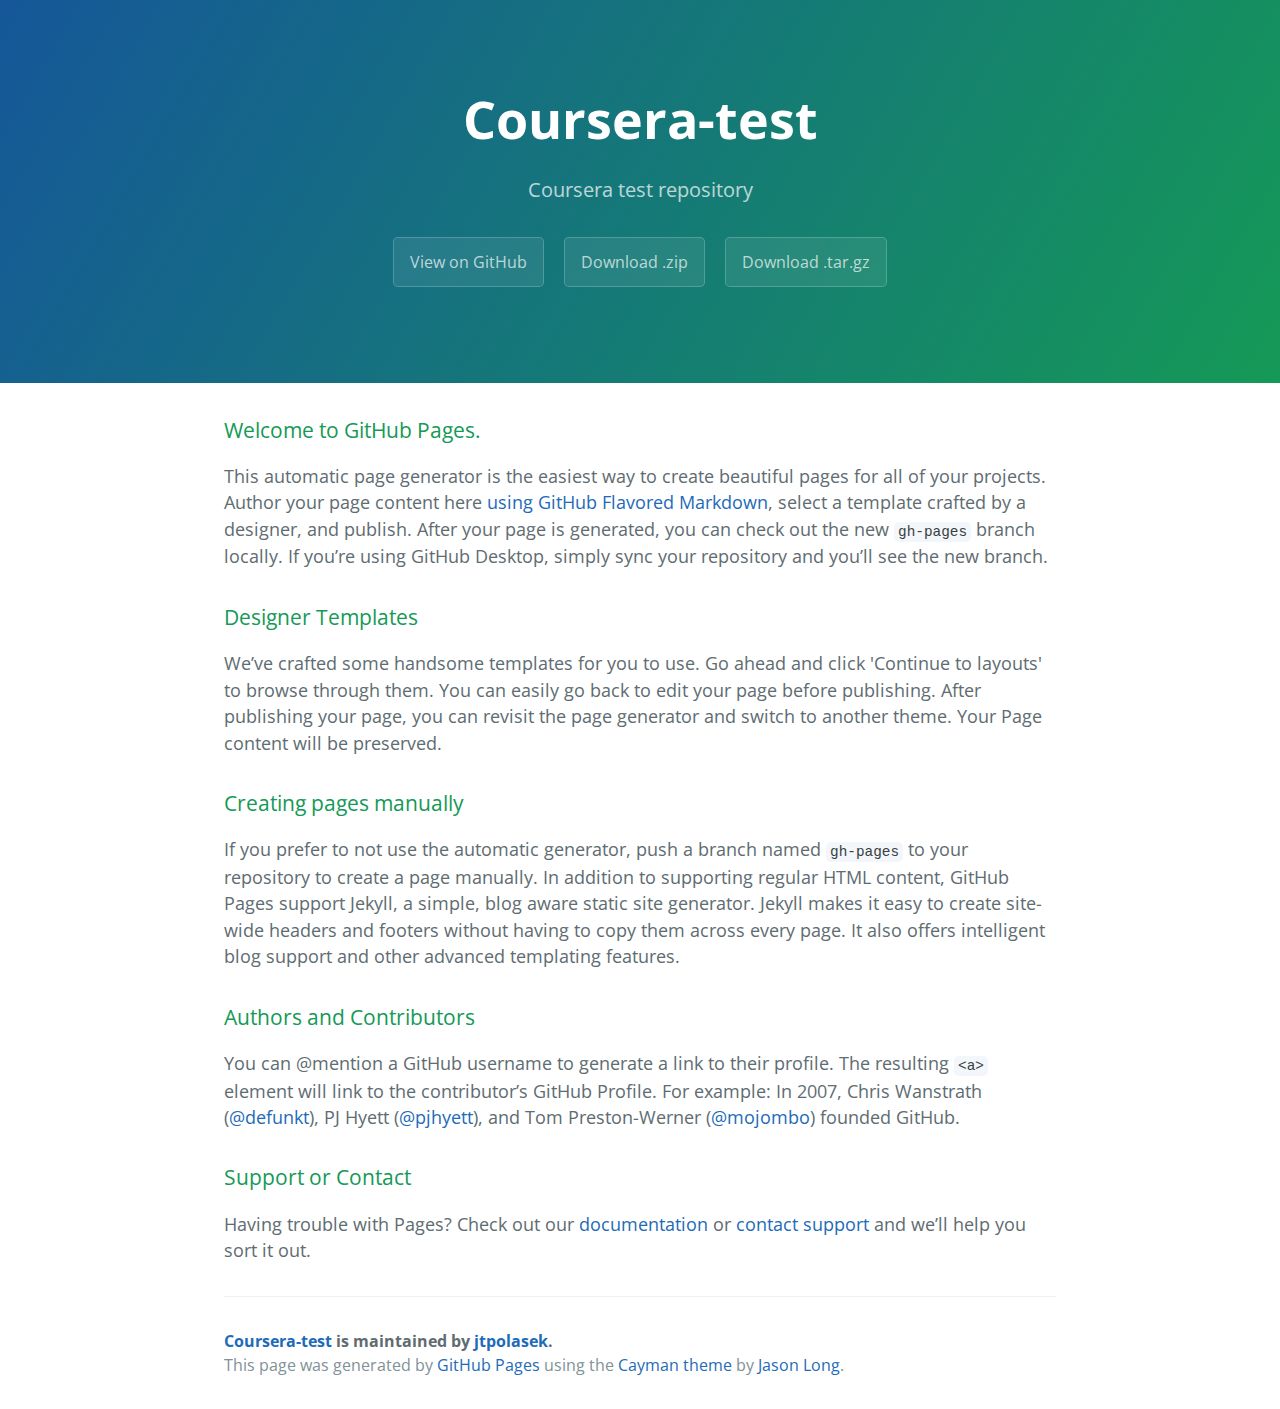
<file: index.html>
<!DOCTYPE html>
<html lang="en-us">
  <head>
    <meta charset="UTF-8">
    <title>Coursera-test by jtpolasek</title>
    <meta name="viewport" content="width=device-width, initial-scale=1">
    <link rel="stylesheet" type="text/css" href="stylesheets/normalize.css" media="screen">
    <link href='https://fonts.googleapis.com/css?family=Open+Sans:400,700' rel='stylesheet' type='text/css'>
    <link rel="stylesheet" type="text/css" href="stylesheets/stylesheet.css" media="screen">
    <link rel="stylesheet" type="text/css" href="stylesheets/github-light.css" media="screen">
  </head>
  <body>
    <section class="page-header">
      <h1 class="project-name">Coursera-test</h1>
      <h2 class="project-tagline">Coursera test repository</h2>
      <a href="https://github.com/jtpolasek/coursera-test" class="btn">View on GitHub</a>
      <a href="https://github.com/jtpolasek/coursera-test/zipball/master" class="btn">Download .zip</a>
      <a href="https://github.com/jtpolasek/coursera-test/tarball/master" class="btn">Download .tar.gz</a>
    </section>

    <section class="main-content">
      <h3>
<a id="welcome-to-github-pages" class="anchor" href="#welcome-to-github-pages" aria-hidden="true"><span aria-hidden="true" class="octicon octicon-link"></span></a>Welcome to GitHub Pages.</h3>

<p>This automatic page generator is the easiest way to create beautiful pages for all of your projects. Author your page content here <a href="https://guides.github.com/features/mastering-markdown/">using GitHub Flavored Markdown</a>, select a template crafted by a designer, and publish. After your page is generated, you can check out the new <code>gh-pages</code> branch locally. If you’re using GitHub Desktop, simply sync your repository and you’ll see the new branch.</p>

<h3>
<a id="designer-templates" class="anchor" href="#designer-templates" aria-hidden="true"><span aria-hidden="true" class="octicon octicon-link"></span></a>Designer Templates</h3>

<p>We’ve crafted some handsome templates for you to use. Go ahead and click 'Continue to layouts' to browse through them. You can easily go back to edit your page before publishing. After publishing your page, you can revisit the page generator and switch to another theme. Your Page content will be preserved.</p>

<h3>
<a id="creating-pages-manually" class="anchor" href="#creating-pages-manually" aria-hidden="true"><span aria-hidden="true" class="octicon octicon-link"></span></a>Creating pages manually</h3>

<p>If you prefer to not use the automatic generator, push a branch named <code>gh-pages</code> to your repository to create a page manually. In addition to supporting regular HTML content, GitHub Pages support Jekyll, a simple, blog aware static site generator. Jekyll makes it easy to create site-wide headers and footers without having to copy them across every page. It also offers intelligent blog support and other advanced templating features.</p>

<h3>
<a id="authors-and-contributors" class="anchor" href="#authors-and-contributors" aria-hidden="true"><span aria-hidden="true" class="octicon octicon-link"></span></a>Authors and Contributors</h3>

<p>You can @mention a GitHub username to generate a link to their profile. The resulting <code>&lt;a&gt;</code> element will link to the contributor’s GitHub Profile. For example: In 2007, Chris Wanstrath (<a href="https://github.com/defunkt" class="user-mention">@defunkt</a>), PJ Hyett (<a href="https://github.com/pjhyett" class="user-mention">@pjhyett</a>), and Tom Preston-Werner (<a href="https://github.com/mojombo" class="user-mention">@mojombo</a>) founded GitHub.</p>

<h3>
<a id="support-or-contact" class="anchor" href="#support-or-contact" aria-hidden="true"><span aria-hidden="true" class="octicon octicon-link"></span></a>Support or Contact</h3>

<p>Having trouble with Pages? Check out our <a href="https://help.github.com/pages">documentation</a> or <a href="https://github.com/contact">contact support</a> and we’ll help you sort it out.</p>

      <footer class="site-footer">
        <span class="site-footer-owner"><a href="https://github.com/jtpolasek/coursera-test">Coursera-test</a> is maintained by <a href="https://github.com/jtpolasek">jtpolasek</a>.</span>

        <span class="site-footer-credits">This page was generated by <a href="https://pages.github.com">GitHub Pages</a> using the <a href="https://github.com/jasonlong/cayman-theme">Cayman theme</a> by <a href="https://twitter.com/jasonlong">Jason Long</a>.</span>
      </footer>

    </section>

  
  </body>
</html>
</file>
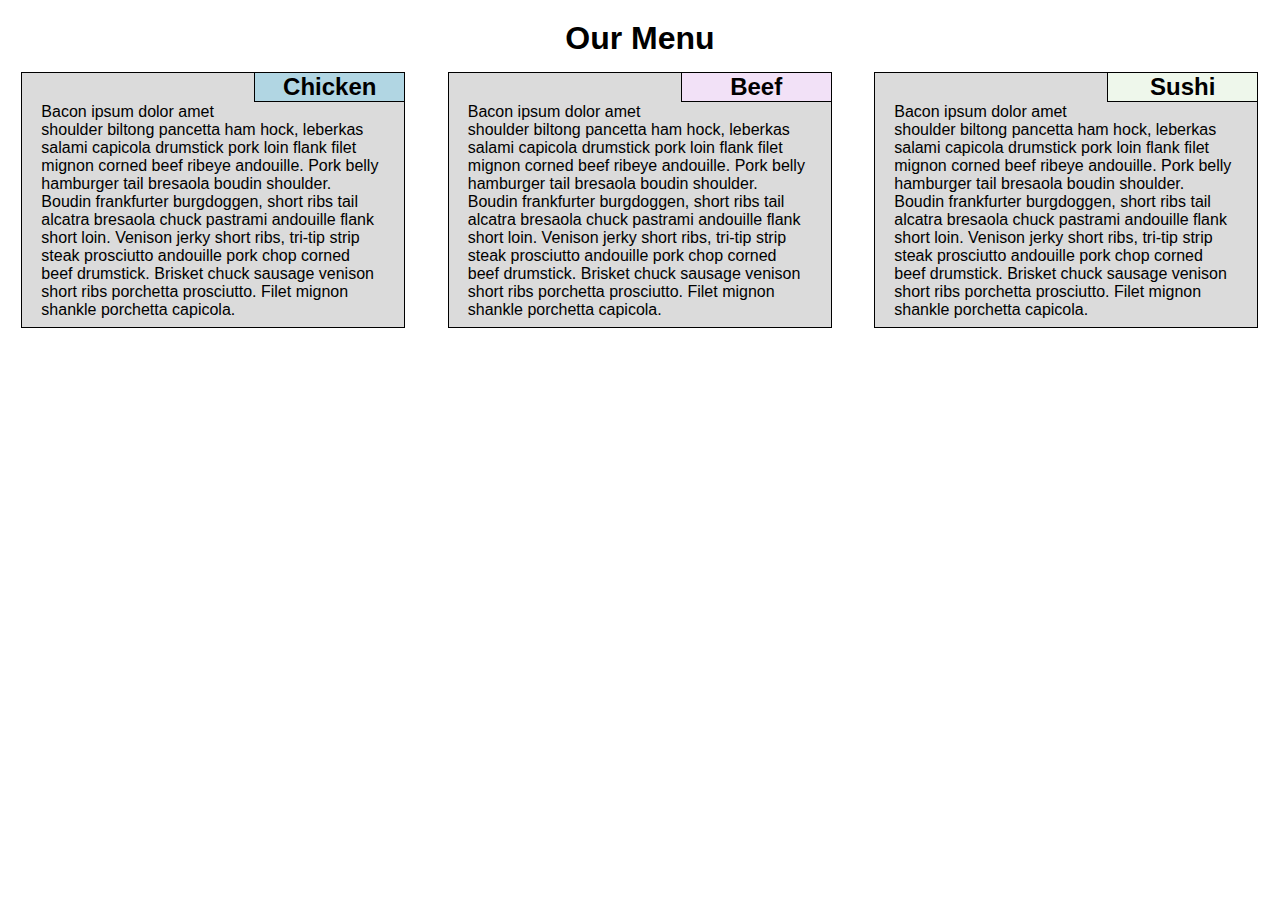
<file: mod2-done/index.html>
<!DOCTYPE html>
<html lang="en-us">
  <head>
    <meta charset="UTF-8">
    <title>Module 2 grid project</title>
    <meta name="viewport" content="width=device-width, initial-scale=1">
    <link rel="stylesheet" type="text/css" href="css/styles.css" media="screen">
  </head>
  <body>
    <h1 class="project-name">Our Menu</h1>
    <div class='row'>
      <section class="col-lg-1 col-md-1 col-sm-1">
      <h2 class='section-head' id="chicken">Chicken</h2> 
      <p>Bacon ipsum dolor amet shoulder biltong pancetta ham hock, leberkas salami capicola drumstick pork loin flank filet mignon corned beef ribeye andouille. Pork belly hamburger tail bresaola boudin shoulder. Boudin frankfurter burgdoggen, short ribs tail alcatra bresaola chuck pastrami andouille flank short loin. Venison jerky short ribs, tri-tip strip steak prosciutto andouille pork chop corned beef drumstick. Brisket chuck sausage venison short ribs porchetta prosciutto. Filet mignon shankle porchetta capicola.</p>     
      </section>
      <section class="col-lg-1 col-md-1 col-sm-1">
       <h2 class='section-head' id="beef">Beef</h2> 
        <p>Bacon ipsum dolor amet shoulder biltong pancetta ham hock, leberkas salami capicola drumstick pork loin flank filet mignon corned beef ribeye andouille. Pork belly hamburger tail bresaola boudin shoulder. Boudin frankfurter burgdoggen, short ribs tail alcatra bresaola chuck pastrami andouille flank short loin. Venison jerky short ribs, tri-tip strip steak prosciutto andouille pork chop corned beef drumstick. Brisket chuck sausage venison short ribs porchetta prosciutto. Filet mignon shankle porchetta capicola.</p>     
      </section>
      <section class="col-lg-1 col-sm-1 block">
       <h2 class='section-head' id="sushi">Sushi</h2> 
        <p>Bacon ipsum dolor amet shoulder biltong pancetta ham hock, leberkas salami capicola drumstick pork loin flank filet mignon corned beef ribeye andouille. Pork belly hamburger tail bresaola boudin shoulder. Boudin frankfurter burgdoggen, short ribs tail alcatra bresaola chuck pastrami andouille flank short loin. Venison jerky short ribs, tri-tip strip steak prosciutto andouille pork chop corned beef drumstick. Brisket chuck sausage venison short ribs porchetta prosciutto. Filet mignon shankle porchetta capicola.</p>     
      </section>
    </div>
  </body>
</html>
</file>
<file: stylesheets/stylesheet.css>
* {
  box-sizing: border-box; }

body {
  padding: 0;
  margin: 0;
  font-family: "Open Sans", "Helvetica Neue", Helvetica, Arial, sans-serif;
  font-size: 16px;
  line-height: 1.5;
  color: #606c71; }

a {
  color: #1e6bb8;
  text-decoration: none; }
  a:hover {
    text-decoration: underline; }

.btn {
  display: inline-block;
  margin-bottom: 1rem;
  color: rgba(255, 255, 255, 0.7);
  background-color: rgba(255, 255, 255, 0.08);
  border-color: rgba(255, 255, 255, 0.2);
  border-style: solid;
  border-width: 1px;
  border-radius: 0.3rem;
  transition: color 0.2s, background-color 0.2s, border-color 0.2s; }
  .btn + .btn {
    margin-left: 1rem; }

.btn:hover {
  color: rgba(255, 255, 255, 0.8);
  text-decoration: none;
  background-color: rgba(255, 255, 255, 0.2);
  border-color: rgba(255, 255, 255, 0.3); }

@media screen and (min-width: 64em) {
  .btn {
    padding: 0.75rem 1rem; } }

@media screen and (min-width: 42em) and (max-width: 64em) {
  .btn {
    padding: 0.6rem 0.9rem;
    font-size: 0.9rem; } }

@media screen and (max-width: 42em) {
  .btn {
    display: block;
    width: 100%;
    padding: 0.75rem;
    font-size: 0.9rem; }
    .btn + .btn {
      margin-top: 1rem;
      margin-left: 0; } }

.page-header {
  color: #fff;
  text-align: center;
  background-color: #159957;
  background-image: linear-gradient(120deg, #155799, #159957); }

@media screen and (min-width: 64em) {
  .page-header {
    padding: 5rem 6rem; } }

@media screen and (min-width: 42em) and (max-width: 64em) {
  .page-header {
    padding: 3rem 4rem; } }

@media screen and (max-width: 42em) {
  .page-header {
    padding: 2rem 1rem; } }

.project-name {
  margin-top: 0;
  margin-bottom: 0.1rem; }

@media screen and (min-width: 64em) {
  .project-name {
    font-size: 3.25rem; } }

@media screen and (min-width: 42em) and (max-width: 64em) {
  .project-name {
    font-size: 2.25rem; } }

@media screen and (max-width: 42em) {
  .project-name {
    font-size: 1.75rem; } }

.project-tagline {
  margin-bottom: 2rem;
  font-weight: normal;
  opacity: 0.7; }

@media screen and (min-width: 64em) {
  .project-tagline {
    font-size: 1.25rem; } }

@media screen and (min-width: 42em) and (max-width: 64em) {
  .project-tagline {
    font-size: 1.15rem; } }

@media screen and (max-width: 42em) {
  .project-tagline {
    font-size: 1rem; } }

.main-content :first-child {
  margin-top: 0; }
.main-content img {
  max-width: 100%; }
.main-content h1, .main-content h2, .main-content h3, .main-content h4, .main-content h5, .main-content h6 {
  margin-top: 2rem;
  margin-bottom: 1rem;
  font-weight: normal;
  color: #159957; }
.main-content p {
  margin-bottom: 1em; }
.main-content code {
  padding: 2px 4px;
  font-family: Consolas, "Liberation Mono", Menlo, Courier, monospace;
  font-size: 0.9rem;
  color: #383e41;
  background-color: #f3f6fa;
  border-radius: 0.3rem; }
.main-content pre {
  padding: 0.8rem;
  margin-top: 0;
  margin-bottom: 1rem;
  font: 1rem Consolas, "Liberation Mono", Menlo, Courier, monospace;
  color: #567482;
  word-wrap: normal;
  background-color: #f3f6fa;
  border: solid 1px #dce6f0;
  border-radius: 0.3rem; }
  .main-content pre > code {
    padding: 0;
    margin: 0;
    font-size: 0.9rem;
    color: #567482;
    word-break: normal;
    white-space: pre;
    background: transparent;
    border: 0; }
.main-content .highlight {
  margin-bottom: 1rem; }
  .main-content .highlight pre {
    margin-bottom: 0;
    word-break: normal; }
.main-content .highlight pre, .main-content pre {
  padding: 0.8rem;
  overflow: auto;
  font-size: 0.9rem;
  line-height: 1.45;
  border-radius: 0.3rem; }
.main-content pre code, .main-content pre tt {
  display: inline;
  max-width: initial;
  padding: 0;
  margin: 0;
  overflow: initial;
  line-height: inherit;
  word-wrap: normal;
  background-color: transparent;
  border: 0; }
  .main-content pre code:before, .main-content pre code:after, .main-content pre tt:before, .main-content pre tt:after {
    content: normal; }
.main-content ul, .main-content ol {
  margin-top: 0; }
.main-content blockquote {
  padding: 0 1rem;
  margin-left: 0;
  color: #819198;
  border-left: 0.3rem solid #dce6f0; }
  .main-content blockquote > :first-child {
    margin-top: 0; }
  .main-content blockquote > :last-child {
    margin-bottom: 0; }
.main-content table {
  display: block;
  width: 100%;
  overflow: auto;
  word-break: normal;
  word-break: keep-all; }
  .main-content table th {
    font-weight: bold; }
  .main-content table th, .main-content table td {
    padding: 0.5rem 1rem;
    border: 1px solid #e9ebec; }
.main-content dl {
  padding: 0; }
  .main-content dl dt {
    padding: 0;
    margin-top: 1rem;
    font-size: 1rem;
    font-weight: bold; }
  .main-content dl dd {
    padding: 0;
    margin-bottom: 1rem; }
.main-content hr {
  height: 2px;
  padding: 0;
  margin: 1rem 0;
  background-color: #eff0f1;
  border: 0; }

@media screen and (min-width: 64em) {
  .main-content {
    max-width: 64rem;
    padding: 2rem 6rem;
    margin: 0 auto;
    font-size: 1.1rem; } }

@media screen and (min-width: 42em) and (max-width: 64em) {
  .main-content {
    padding: 2rem 4rem;
    font-size: 1.1rem; } }

@media screen and (max-width: 42em) {
  .main-content {
    padding: 2rem 1rem;
    font-size: 1rem; } }

.site-footer {
  padding-top: 2rem;
  margin-top: 2rem;
  border-top: solid 1px #eff0f1; }

.site-footer-owner {
  display: block;
  font-weight: bold; }

.site-footer-credits {
  color: #819198; }

@media screen and (min-width: 64em) {
  .site-footer {
    font-size: 1rem; } }

@media screen and (min-width: 42em) and (max-width: 64em) {
  .site-footer {
    font-size: 1rem; } }

@media screen and (max-width: 42em) {
  .site-footer {
    font-size: 0.9rem; } }
</file>
<file: stylesheets/github-light.css>
/*
The MIT License (MIT)

Copyright (c) 2016 GitHub, Inc.

Permission is hereby granted, free of charge, to any person obtaining a copy
of this software and associated documentation files (the "Software"), to deal
in the Software without restriction, including without limitation the rights
to use, copy, modify, merge, publish, distribute, sublicense, and/or sell
copies of the Software, and to permit persons to whom the Software is
furnished to do so, subject to the following conditions:

The above copyright notice and this permission notice shall be included in all
copies or substantial portions of the Software.

THE SOFTWARE IS PROVIDED "AS IS", WITHOUT WARRANTY OF ANY KIND, EXPRESS OR
IMPLIED, INCLUDING BUT NOT LIMITED TO THE WARRANTIES OF MERCHANTABILITY,
FITNESS FOR A PARTICULAR PURPOSE AND NONINFRINGEMENT. IN NO EVENT SHALL THE
AUTHORS OR COPYRIGHT HOLDERS BE LIABLE FOR ANY CLAIM, DAMAGES OR OTHER
LIABILITY, WHETHER IN AN ACTION OF CONTRACT, TORT OR OTHERWISE, ARISING FROM,
OUT OF OR IN CONNECTION WITH THE SOFTWARE OR THE USE OR OTHER DEALINGS IN THE
SOFTWARE.

*/

.pl-c /* comment */ {
  color: #969896;
}

.pl-c1 /* constant, variable.other.constant, support, meta.property-name, support.constant, support.variable, meta.module-reference, markup.raw, meta.diff.header */,
.pl-s .pl-v /* string variable */ {
  color: #0086b3;
}

.pl-e /* entity */,
.pl-en /* entity.name */ {
  color: #795da3;
}

.pl-smi /* variable.parameter.function, storage.modifier.package, storage.modifier.import, storage.type.java, variable.other */,
.pl-s .pl-s1 /* string source */ {
  color: #333;
}

.pl-ent /* entity.name.tag */ {
  color: #63a35c;
}

.pl-k /* keyword, storage, storage.type */ {
  color: #a71d5d;
}

.pl-s /* string */,
.pl-pds /* punctuation.definition.string, string.regexp.character-class */,
.pl-s .pl-pse .pl-s1 /* string punctuation.section.embedded source */,
.pl-sr /* string.regexp */,
.pl-sr .pl-cce /* string.regexp constant.character.escape */,
.pl-sr .pl-sre /* string.regexp source.ruby.embedded */,
.pl-sr .pl-sra /* string.regexp string.regexp.arbitrary-repitition */ {
  color: #183691;
}

.pl-v /* variable */ {
  color: #ed6a43;
}

.pl-id /* invalid.deprecated */ {
  color: #b52a1d;
}

.pl-ii /* invalid.illegal */ {
  color: #f8f8f8;
  background-color: #b52a1d;
}

.pl-sr .pl-cce /* string.regexp constant.character.escape */ {
  font-weight: bold;
  color: #63a35c;
}

.pl-ml /* markup.list */ {
  color: #693a17;
}

.pl-mh /* markup.heading */,
.pl-mh .pl-en /* markup.heading entity.name */,
.pl-ms /* meta.separator */ {
  font-weight: bold;
  color: #1d3e81;
}

.pl-mq /* markup.quote */ {
  color: #008080;
}

.pl-mi /* markup.italic */ {
  font-style: italic;
  color: #333;
}

.pl-mb /* markup.bold */ {
  font-weight: bold;
  color: #333;
}

.pl-md /* markup.deleted, meta.diff.header.from-file */ {
  color: #bd2c00;
  background-color: #ffecec;
}

.pl-mi1 /* markup.inserted, meta.diff.header.to-file */ {
  color: #55a532;
  background-color: #eaffea;
}

.pl-mdr /* meta.diff.range */ {
  font-weight: bold;
  color: #795da3;
}

.pl-mo /* meta.output */ {
  color: #1d3e81;
}
</file>
<file: mod2-done/css/styles.css>
* {
	box-sizing: border-box;
	margin: 0;
}

body {
	font-family: Arial;
	font-weight: 100;
}

.row{
	width: 100%;
	margin: auto;
	position:relative;
}


h1 {
	text-align: center;
	margin-top: 20px;
	margin-bottom: 15px;
	font-weight: 1.75em;
}

h2 {
	text-align: right;
}
p {
  width: 90%;
  height: auto;
  padding-top: 30px;
  padding-bottom: 8px;
  margin-right: auto;
  margin-left: auto;
  font-family: Helvetica;
  color: black;

}

section {
	border: 1px solid  black;
	margin-bottom: 15px;
	background-color: #DBDBDB;
}



.section-head {
	position: relative;
	float:right;
	width: 150px;
	text-align: center;
	margin-top: 0;
	margin-bottom: 10px;
	border-width: 0px 0px 1px 1px;
	border-style: solid;
	border-color: black;
	font-weight: 1.25em;
}

#beef {
	background-color: #F2E1F7;
}

#chicken {
	background-color: #B1D6E3;
}
#sushi {
	background-color: #EEF7EB;
}

@media (min-width: 992px) {
	.col-lg-1 {	
	position: relative;
    float: left;
    width: 30%;
    margin-left: 1.66%;
    margin-right: 1.66%;
	}
}

@media (min-width: 768px) and (max-width: 991px) {
	.col-md-1 {
	position: relative;
    float: left;
    width: 46%;
    margin-left: 2%;
    margin-right: 2%;
	}
	.block {
		position:relative;
		clear:left;
		width: 96%;
		margin-left: 2%;	
		margin-right: 2%;
	}
}

@media (max-width: 767px) {
	.col-sm-1 {
    margin: 10px;
	}
}
</file>
